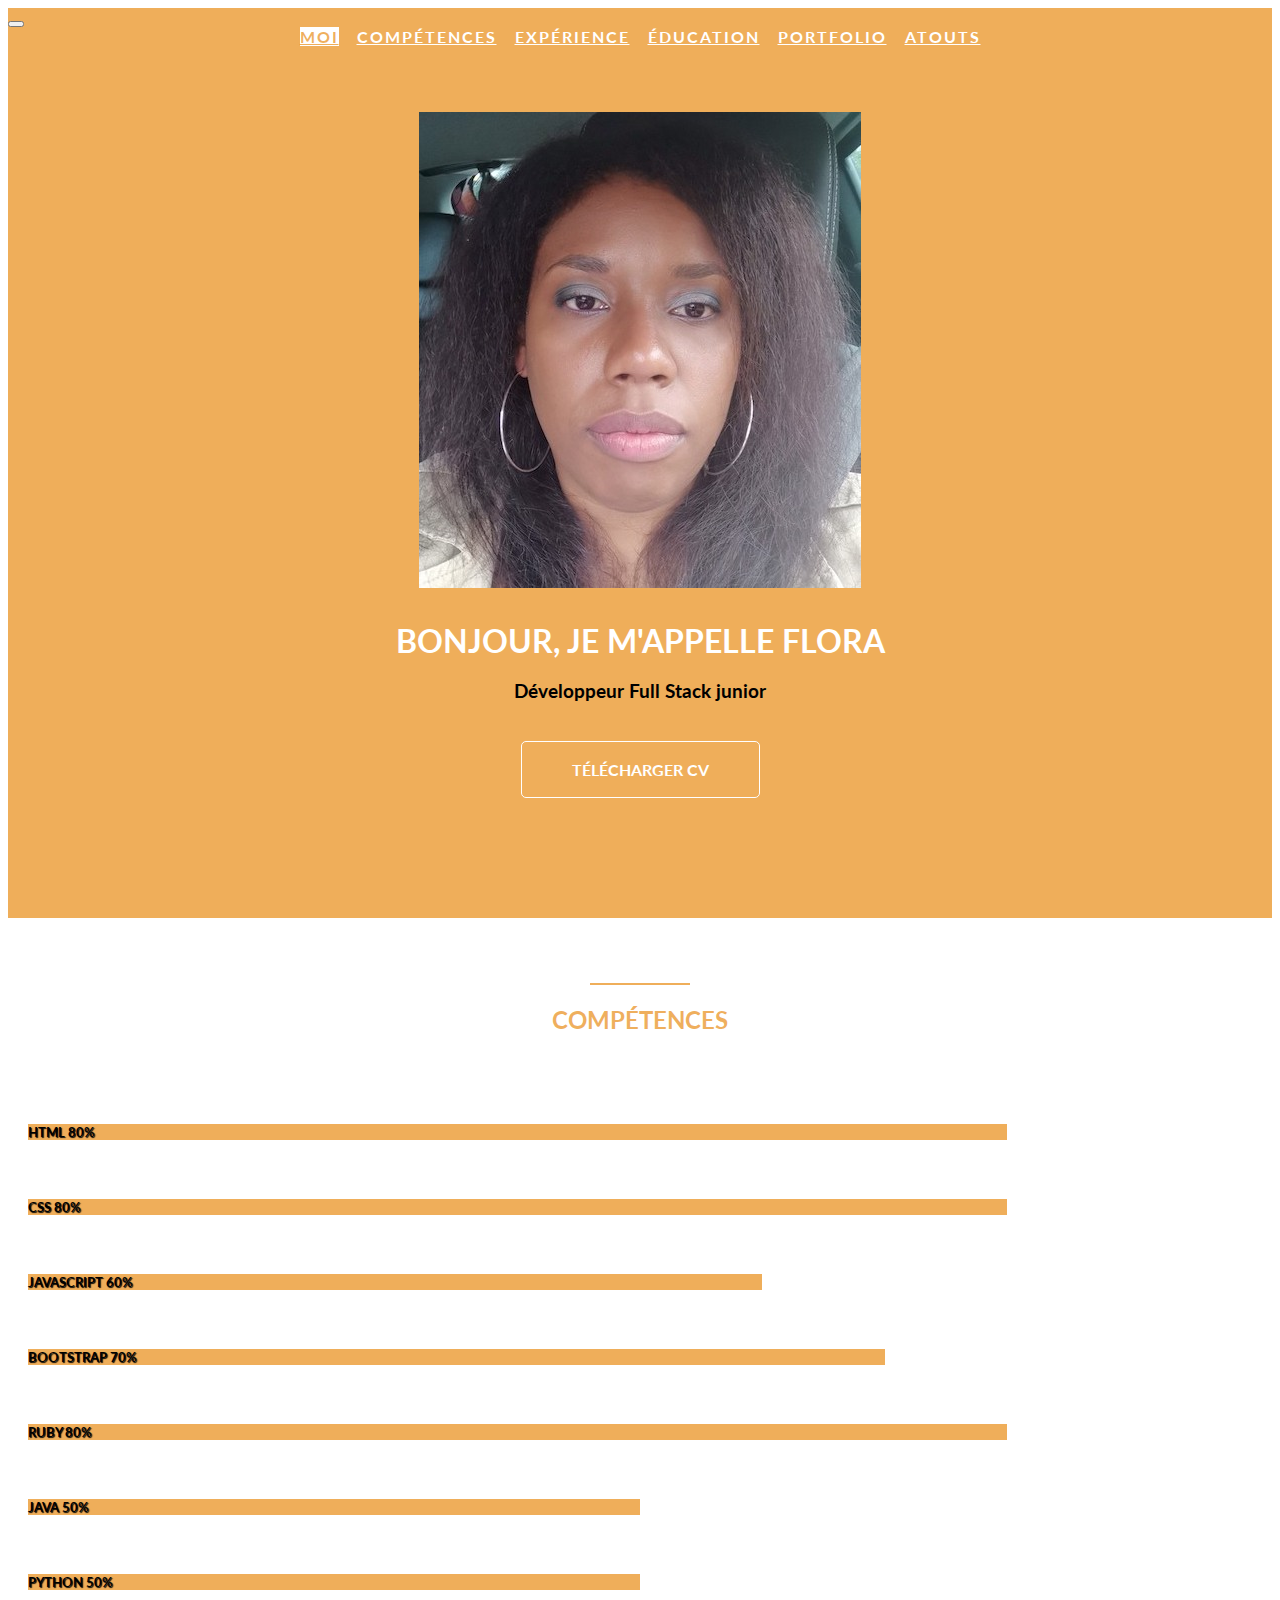
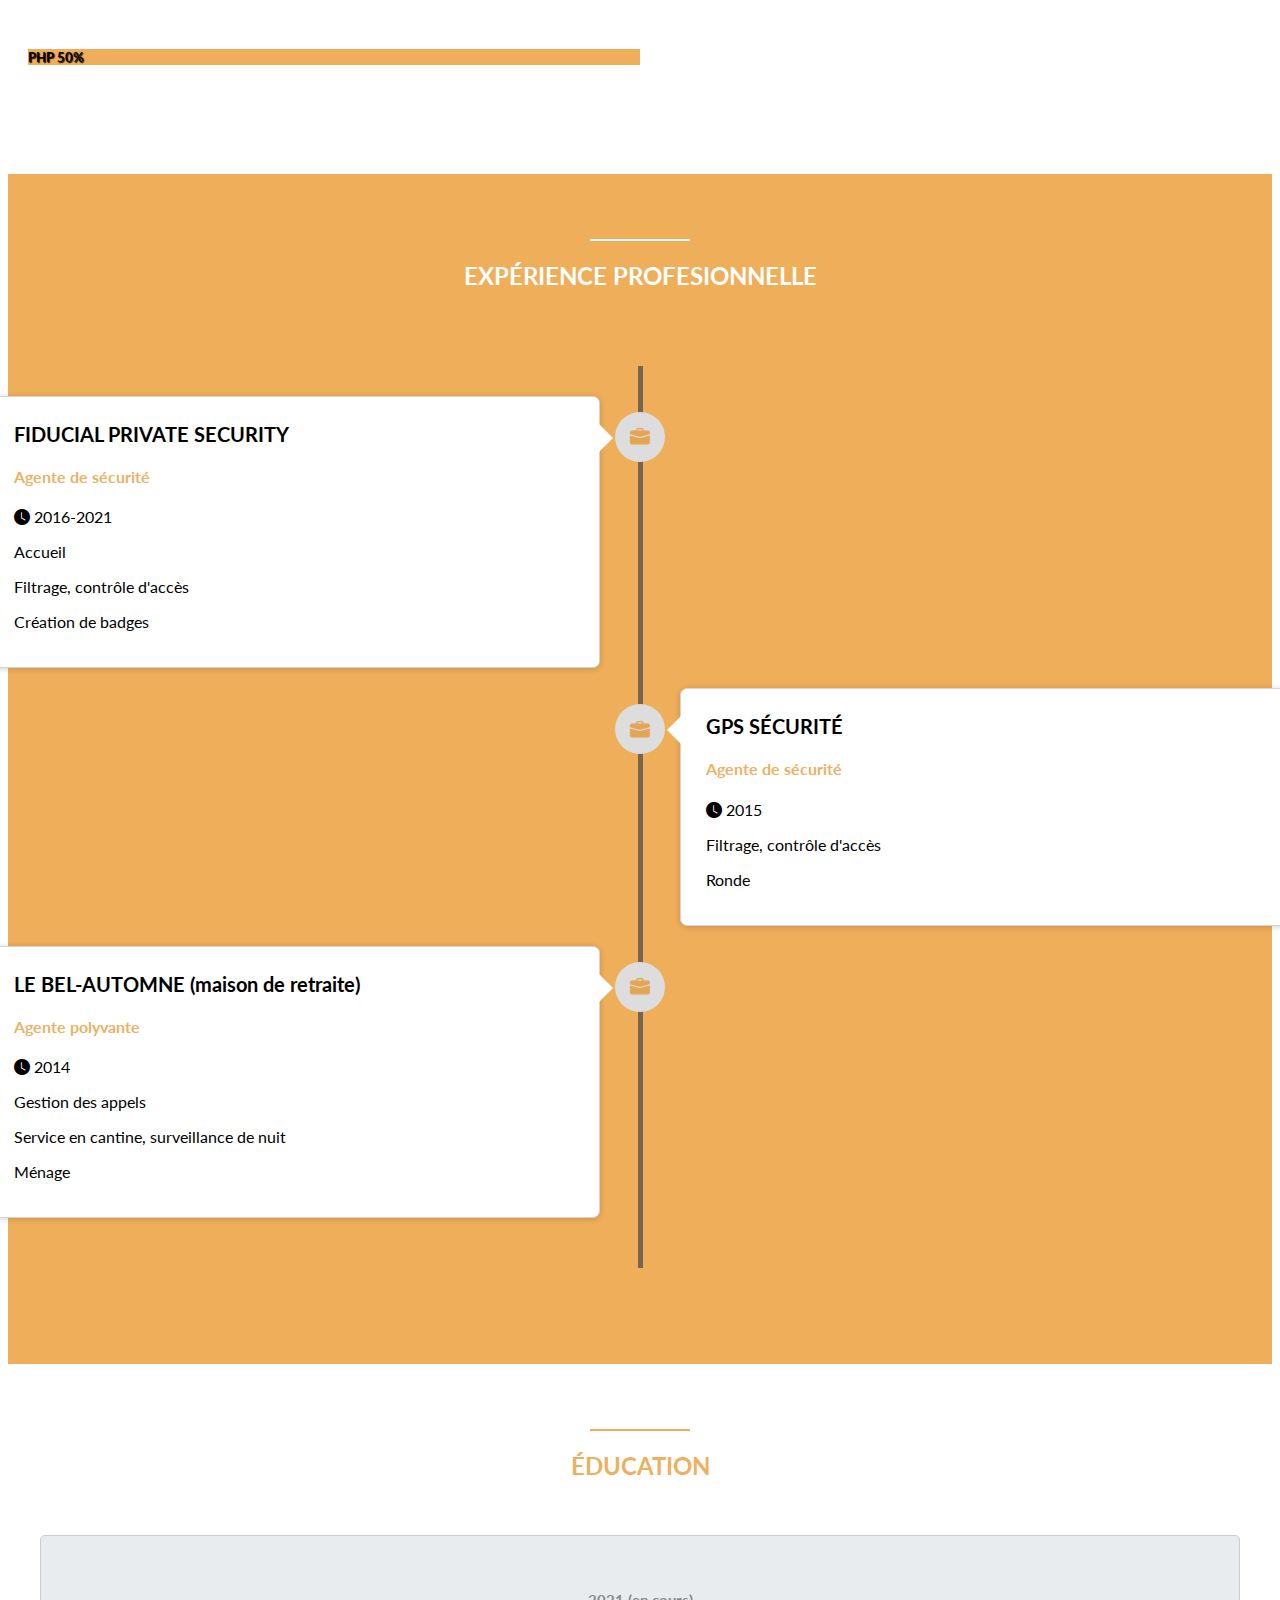
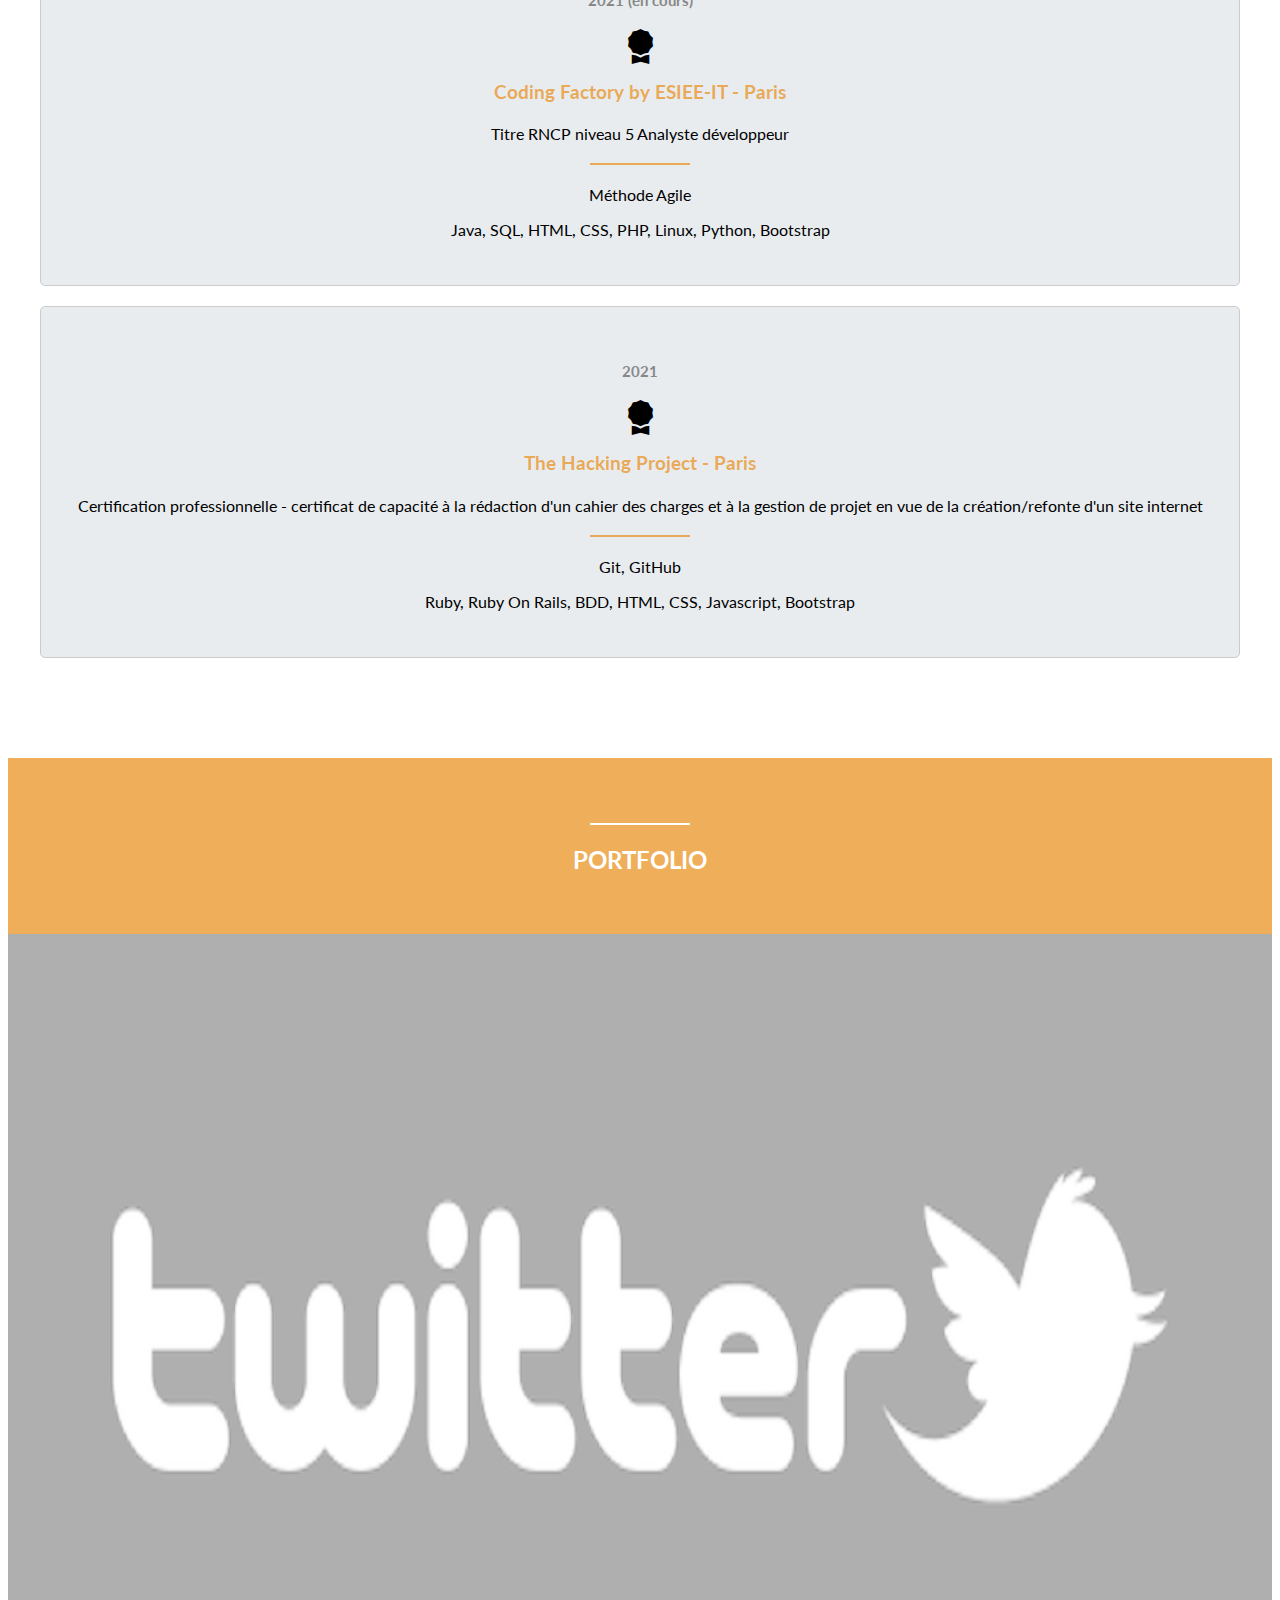
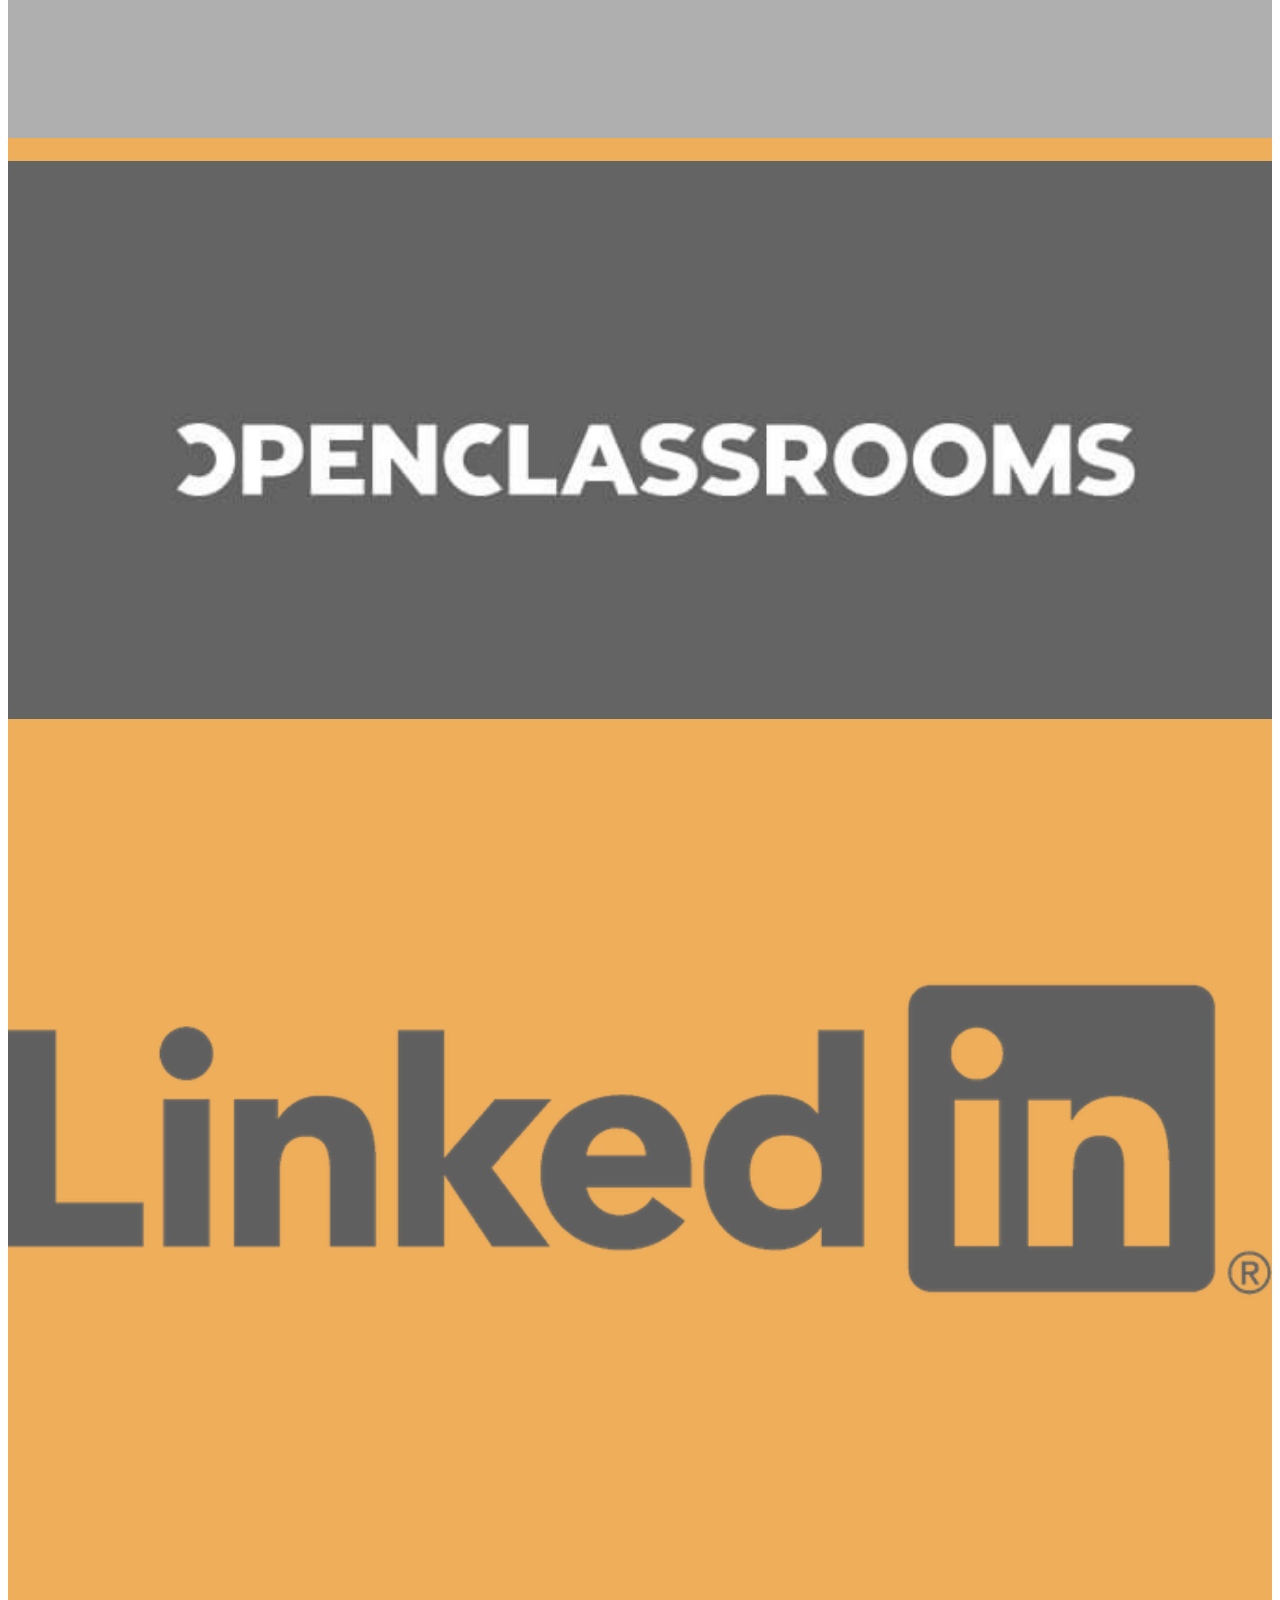
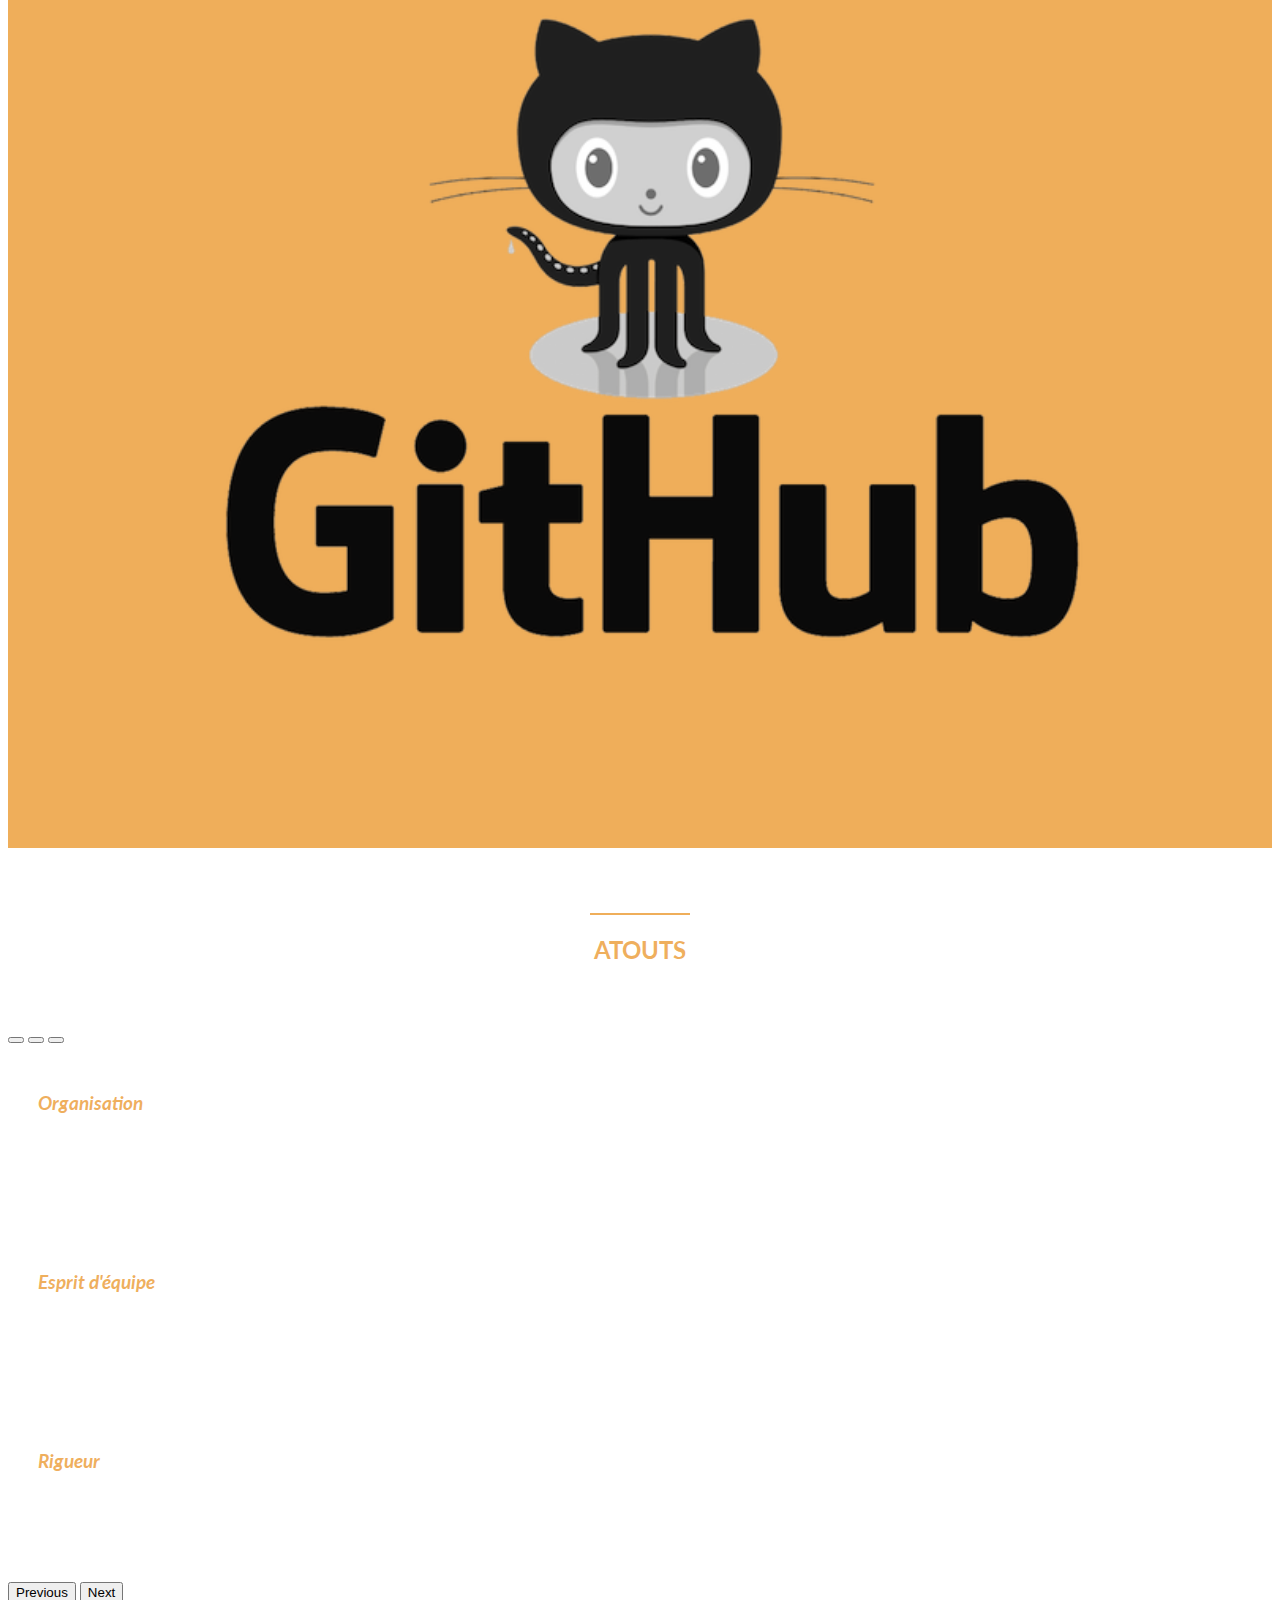
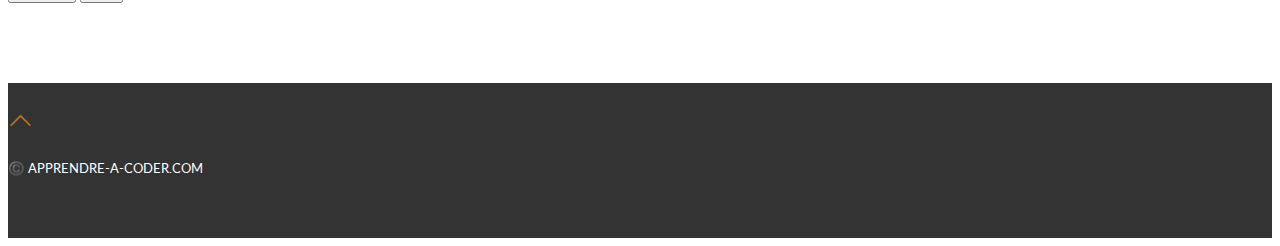
<file: index.html>
<!DOCTYPE html>
<html lang="fr">
<head>
    <meta charset="UTF-8">
    <meta http-equiv="X-UA-Compatible" content="IE=edge">
    <meta name="viewport" content="width=device-width, initial-scale=1.0">
    <link href="https://cdn.jsdelivr.net/npm/bootstrap@5.1.3/dist/css/bootstrap.min.css" rel="stylesheet" integrity="sha384-1BmE4kWBq78iYhFldvKuhfTAU6auU8tT94WrHftjDbrCEXSU1oBoqyl2QvZ6jIW3" crossorigin="anonymous">
    <script src="https://cdn.jsdelivr.net/npm/bootstrap@5.1.3/dist/js/bootstrap.bundle.min.js" integrity="sha384-ka7Sk0Gln4gmtz2MlQnikT1wXgYsOg+OMhuP+IlRH9sENBO0LRn5q+8nbTov4+1p" crossorigin="anonymous"></script>
    <link href='http://fonts.googleapis.com/css?family=Lato&subset=latin,latin-ext' rel='stylesheet' type='text/css'>
    <link rel="stylesheet" href="https://cdn.jsdelivr.net/npm/bootstrap-icons@1.7.2/font/bootstrap-icons.css">
    <link rel="stylesheet" href="css/style.css">
    <script src="js/script.js"></script>
    <title>CV Flora</title>
</head>
<body data-bs-spy="scroll" data-bs-target="#myNavbar">
    <!--Navbar-->
    <nav id="myNavbar" class="navbar navbar-expand-lg navbar-dark sticky-top">
        <div class="container-fluid">
            <a class="navbar-brand" href="#"></a>
            <button class="navbar-toggler" type="button" data-bs-toggle="collapse" data-bs-target="#navbarNavAltMarkup" aria-controls="navbarNavAltMarkup" aria-expanded="false" aria-label="Toggle navigation">
            <span class="navbar-toggler-icon"></span>
            </button>
            <div class="collapse navbar-collapse" id="navbarNavAltMarkup">
            <div class="navbar-nav">
                <a class="nav-link active" aria-current="page" href="#about">Moi</a>
                <a class="nav-link" href="#skills">Compétences</a>
                <a class="nav-link" href="#experience">Expérience</a>
                <a class="nav-link" href="#education">Éducation</a>
                <a class="nav-link" href="#portfolio">Portfolio</a>
                <a class="nav-link" href="#atout">Atouts</a>
            </div>
            </div>
        </div>
    </nav>
    <!--Première Section-->
    <section id="about" class="container-fluid">
        <div class="col-8 col-lg-4 profile-picture">
            <img src="images/me.jpg" class="rounded-circle" alt="">
        </div>        
        <div class="heading">
            <h1>Bonjour, je m'appelle Flora</h1>
            <h3>Développeur Full Stack junior</h3>
            <a href="docs/CV_Flora_JULIE.pdf" class="button1">Télécharger CV</a>
        </div>        
    </section>
    <!--Compétences-->
    <section id="skills">
        <div class="divider"></div>
        <div class="heading">
            <h2>Compétences</h2>
        </div>
        <div class="container">
            <div class="row">
                <div class="col-lg-6">
                    <div class="progress">
                        <div class="progress-bar" role="progressbar" style="width: 80%;" aria-valuenow="80" aria-valuemin="0" aria-valuemax="100">
                            <h5>HTML 80%</h5>
                        </div>
                    </div>
                    <div class="progress">
                        <div class="progress-bar" role="progressbar" style="width: 80%;" aria-valuenow="80" aria-valuemin="0" aria-valuemax="100">
                            <h5>CSS 80%</h5>
                        </div>
                    </div>
                    <div class="progress">
                        <div class="progress-bar" role="progressbar" style="width: 60%;" aria-valuenow="60" aria-valuemin="0" aria-valuemax="100">
                            <h5>JAVASCRIPT 60%</h5>
                        </div>
                    </div>
                    <div class="progress">
                        <div class="progress-bar" role="progressbar" style="width: 70%;" aria-valuenow="70" aria-valuemin="0" aria-valuemax="100">
                            <h5>BOOTSTRAP 70%</h5>
                        </div>
                    </div>
                </div>
                <div class="col-lg-6">                    
                    <div class="progress">
                        <div class="progress-bar" role="progressbar" style="width: 80%;" aria-valuenow="80" aria-valuemin="0" aria-valuemax="100">
                            <h5>RUBY 80%</h5>
                        </div>
                    </div>
                    <div class="progress">
                        <div class="progress-bar" role="progressbar" style="width: 50%;" aria-valuenow="50" aria-valuemin="0" aria-valuemax="100">
                            <h5>JAVA 50%</h5>
                        </div>
                    </div>
                    <div class="progress">
                        <div class="progress-bar" role="progressbar" style="width: 50%;" aria-valuenow="50" aria-valuemin="0" aria-valuemax="100">
                            <h5>PYTHON 50%</h5>
                        </div>
                    </div>
                    <div class="progress">
                        <div class="progress-bar" role="progressbar" style="width: 50%;" aria-valuenow="50" aria-valuemin="0" aria-valuemax="100">
                            <h5>PHP 50%</h5>
                        </div>
                    </div>
                </div>              
            </div>
        </div>
    </section>
    <!--Expérience profesionnelle-->
    <section id="experience">
        <div class="container">
            <div class="divider white"></div>
            <div class="heading">
                <h2>Expérience profesionnelle</h2>
            </div>
            <ul class="timeline">
                <li>
                    <div class="timeline-badge"><span class="bi-briefcase-fill"></span></div>
                    <div class="timeline-panel-container">
                        <div class="timeline-panel">
                            <div class="timeline-heading">
                                <h3>FIDUCIAL PRIVATE SECURITY</h3>
                                <h4>Agente de sécurité</h4>
                                <p class="text-muted"> 
                                    <span class="bi-clock-fill"></span>
                                    2016-2021 
                                </p>
                            </div>
                            <div class="timeline-body">
                                <p>Accueil</p>
                                <p>Filtrage, contrôle d'accès</p>
                                <p>Création de badges</p>
                            </div>
                        </div>
                    </div>
                </li>
                <li>
                    <div class="timeline-badge"><span class="bi-briefcase-fill"></span></div>
                    <div class="timeline-panel-container-inverted">
                        <div class="timeline-panel">
                            <div class="timeline-heading">
                                <h3>GPS SÉCURITÉ</h3>
                                <h4>Agente de sécurité</h4>
                                <p class="text-muted"> 
                                    <span class="bi-clock-fill"></span>
                                    2015 
                                </p>
                            </div>
                            <div class="timeline-body">
                                <p>Filtrage, contrôle d'accès</p>
                                <p>Ronde</p>
                            </div>
                        </div>
                    </div>
                </li>
                <li>
                    <div class="timeline-badge"><span class="bi-briefcase-fill"></span></div>
                    <div class="timeline-panel-container">
                        <div class="timeline-panel">
                            <div class="timeline-heading">
                                <h3>LE BEL-AUTOMNE (maison de retraite)</h3>
                                <h4>Agente polyvante</h4>
                                <p class="text-muted"> 
                                    <span class="bi-clock-fill"></span>
                                    2014 
                                </p>
                            </div>
                            <div class="timeline-body">
                                <p>Gestion des appels</p>
                                <p>Service en cantine, surveillance de nuit</p>
                                <p>Ménage</p>
                            </div>
                        </div>
                    </div>
                </li>
            </ul>
        </div>       
    </section>
    <!--Education-->
    <section id="education">
        <div class="container">
            <div class="divider"></div>
            <div class="heading">
                <h2>Éducation</h2>
            </div>
            <div class="row">
                <div class="col-md-6">
                    <div class="education-block">
                        <h5>2021 (en cours)</h5>
                        <span class="bi-award-fill"></span>
                        <h3>Coding Factory by ESIEE-IT - Paris</h3>
                        <h4>Titre RNCP niveau 5 Analyste développeur</h4>
                        <div class="divider"></div>
                        <p>Méthode Agile</p>
                        <p>Java, SQL, HTML, CSS, PHP, Linux, Python, Bootstrap</p>
                    </div>
                </div>
                <div class="col-md-6">
                    <div class="education-block">
                        <h5>2021</h5>
                        <span class="bi-award-fill"></span>
                        <h3>The Hacking Project - Paris</h3>
                        <h4>Certification professionnelle - certificat de capacité à la rédaction d'un cahier des charges et à la gestion de projet en vue de la création/refonte d'un site internet </h4>
                        <div class="divider"></div>
                        <p>Git, GitHub</p>
                        <p>Ruby, Ruby On Rails, BDD, HTML, CSS, Javascript, Bootstrap</p>
                    </div>
                </div>
            </div>
        </div>
    </section>
    <!--portfolio-->
    <section id="portfolio">
        <div class="container">
            <div class="divider white"></div>
            <div class="heading">
                <h2>Portfolio</h2>
            </div>
            <div class="row">
                <div class="col-md-6">
                    <a href="https://twitter.com/flora9_flora" target="_blank">
                        <img src="images/Twitter.png" class="img-thumbnail" alt="twitter">
                    </a>
                </div>
                <div class="col-md-6">
                    <a href="https://openclassrooms.com/fr/members/bc1qtb3t7h46" target="_blank">
                        <img src="images/openclassroom_logo.jpeg" class="img-thumbnail" alt="deepl translate">
                    </a>
                </div>
            </div>
            <div class="row">
                <div class="col-md-6">
                    <a href="https://www.linkedin.com/in/flora-julie-5a237a20b/" target="_blank">
                        <img src="images/Linkedin.png" class="img-thumbnail" alt="Linkedin">
                    </a>
                </div>
                <div class="col-md-6">
                    <a href="https://github.com/Flora-J" target="_blank">
                        <img src="images/Github.png" class="img-thumbnail" alt="GitHub">
                    </a>
                </div>
            </div>
        </div>
    </section>
    <!--Atout-->
    <section id="atout">
        <div class="container">
            <div class="divider"></div>
            <div class="heading">
                <h2>Atouts</h2>
            </div>
            <div id="myCarousel" class="carousel carousel-dark slide text-center" data-bs-ride="carousel">
                <div class="carousel-indicators">
                  <button type="button" data-bs-target="#myCarousel" data-bs-slide-to="0" class="active" aria-current="true" aria-label="Slide 1"></button>
                  <button type="button" data-bs-target="#myCarousel" data-bs-slide-to="1" aria-label="Slide 2"></button>
                  <button type="button" data-bs-target="#myCarousel" data-bs-slide-to="2" aria-label="Slide 3"></button>
                </div>
                <div class="carousel-inner">
                  <div class="carousel-item active">
                    <h3>Organisation</h3>
                  </div>
                  <div class="carousel-item">
                    <h3>Esprit d'équipe</h3>
                  </div>
                  <div class="carousel-item">
                    <h3>Rigueur</h3>
                  </div>
                </div>
                <button class="carousel-control-prev" type="button" data-bs-target="#myCarousel" data-bs-slide="prev">
                  <span class="carousel-control-prev-icon" aria-hidden="true"></span>
                  <span class="visually-hidden">Previous</span>
                </button>
                <button class="carousel-control-next" type="button" data-bs-target="#myCarousel" data-bs-slide="next">
                  <span class="carousel-control-next-icon" aria-hidden="true"></span>
                  <span class="visually-hidden">Next</span>
                </button>
              </div>
        </div>
    </section>
    <footer class="text-center">
        <a href="#about">
            <span class="bi-chevron-up"></span>            
        </a>
        <h5>©️ APPRENDRE-A-CODER.COM</h5>
    </footer>
</body>
</html>
</file>
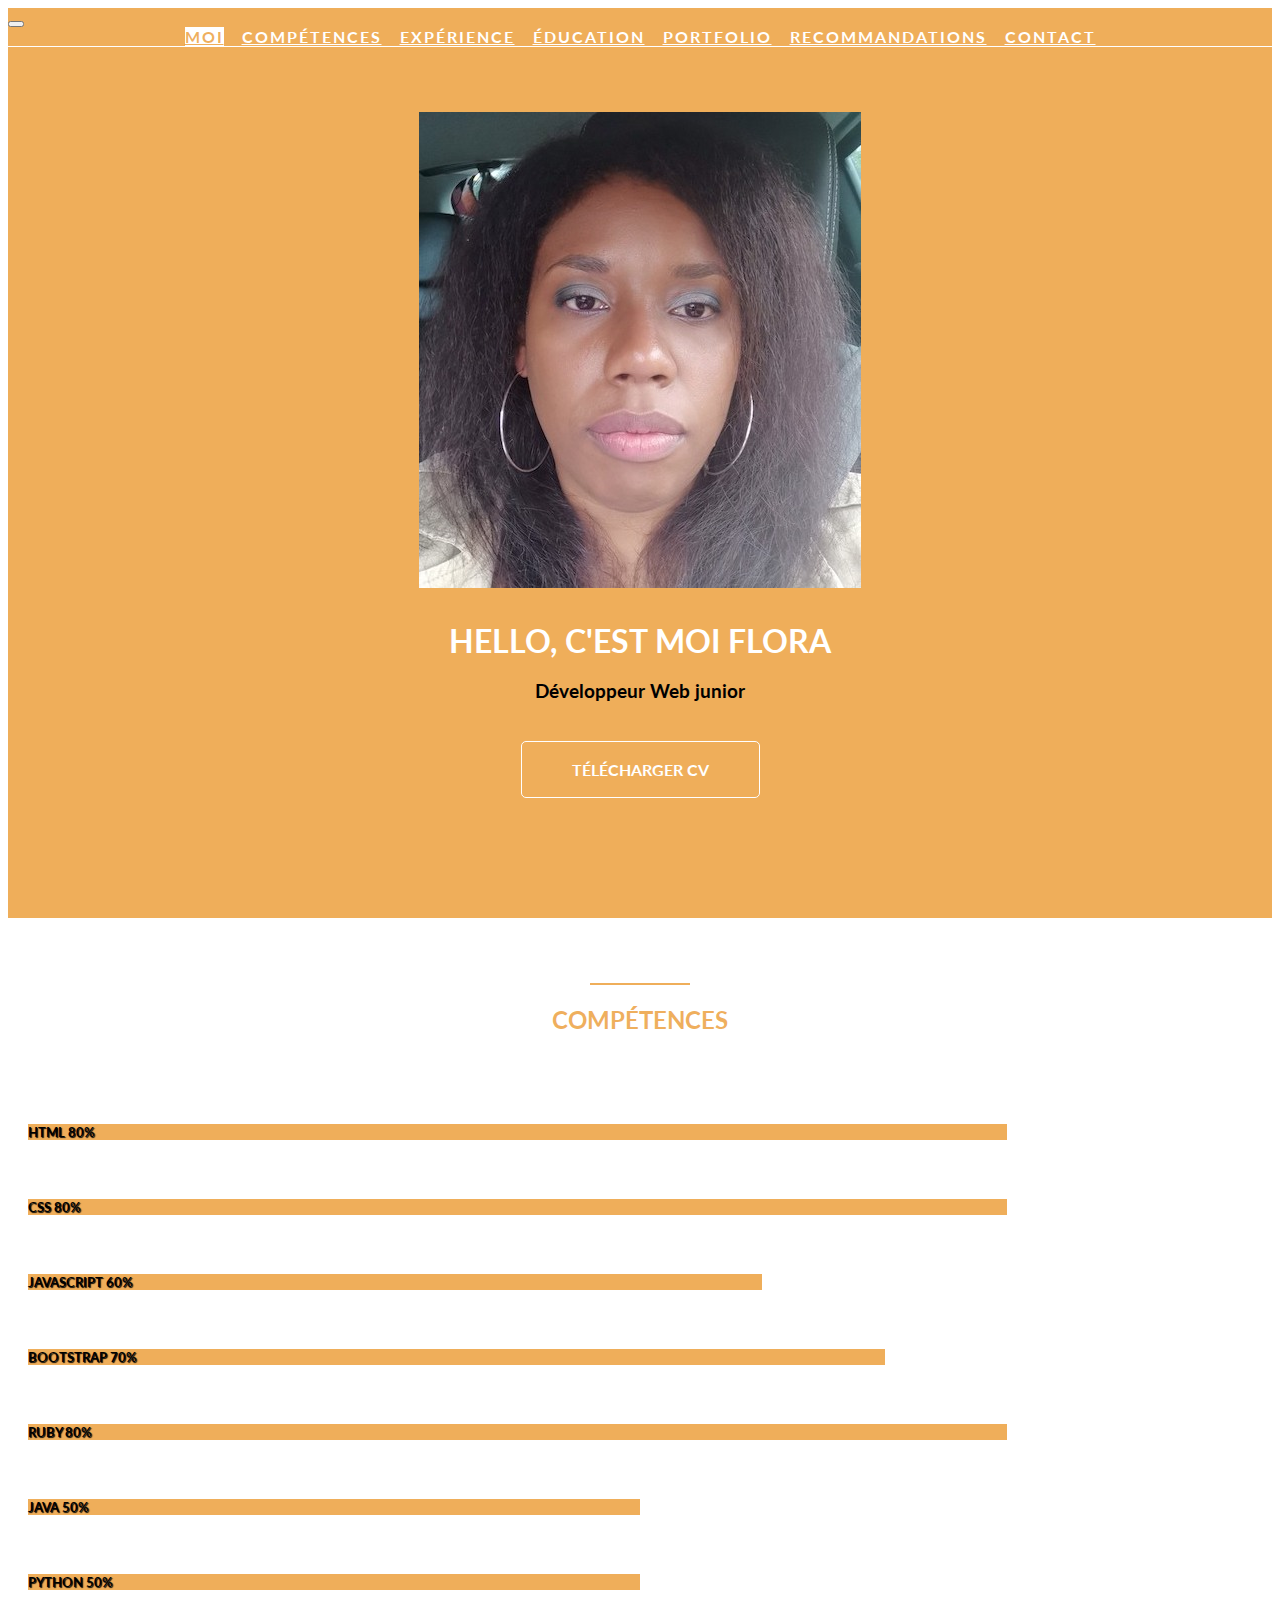
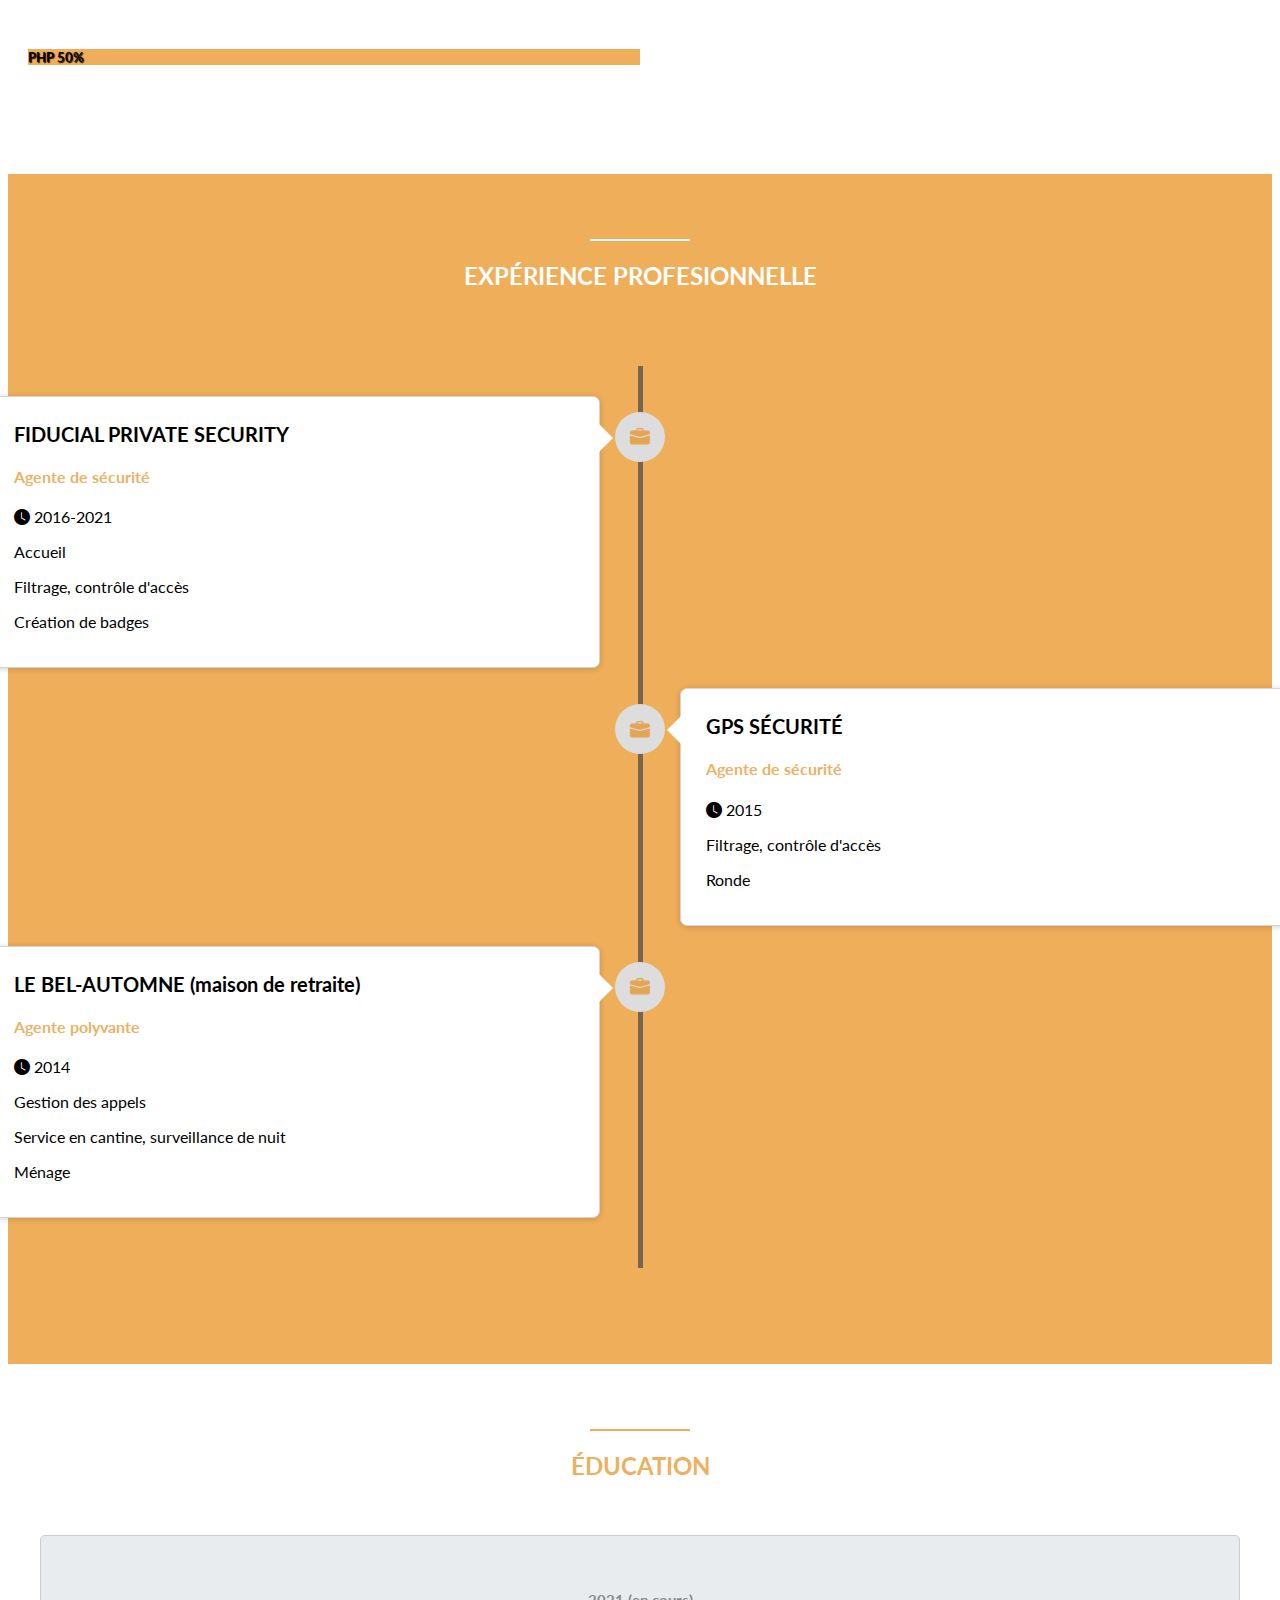
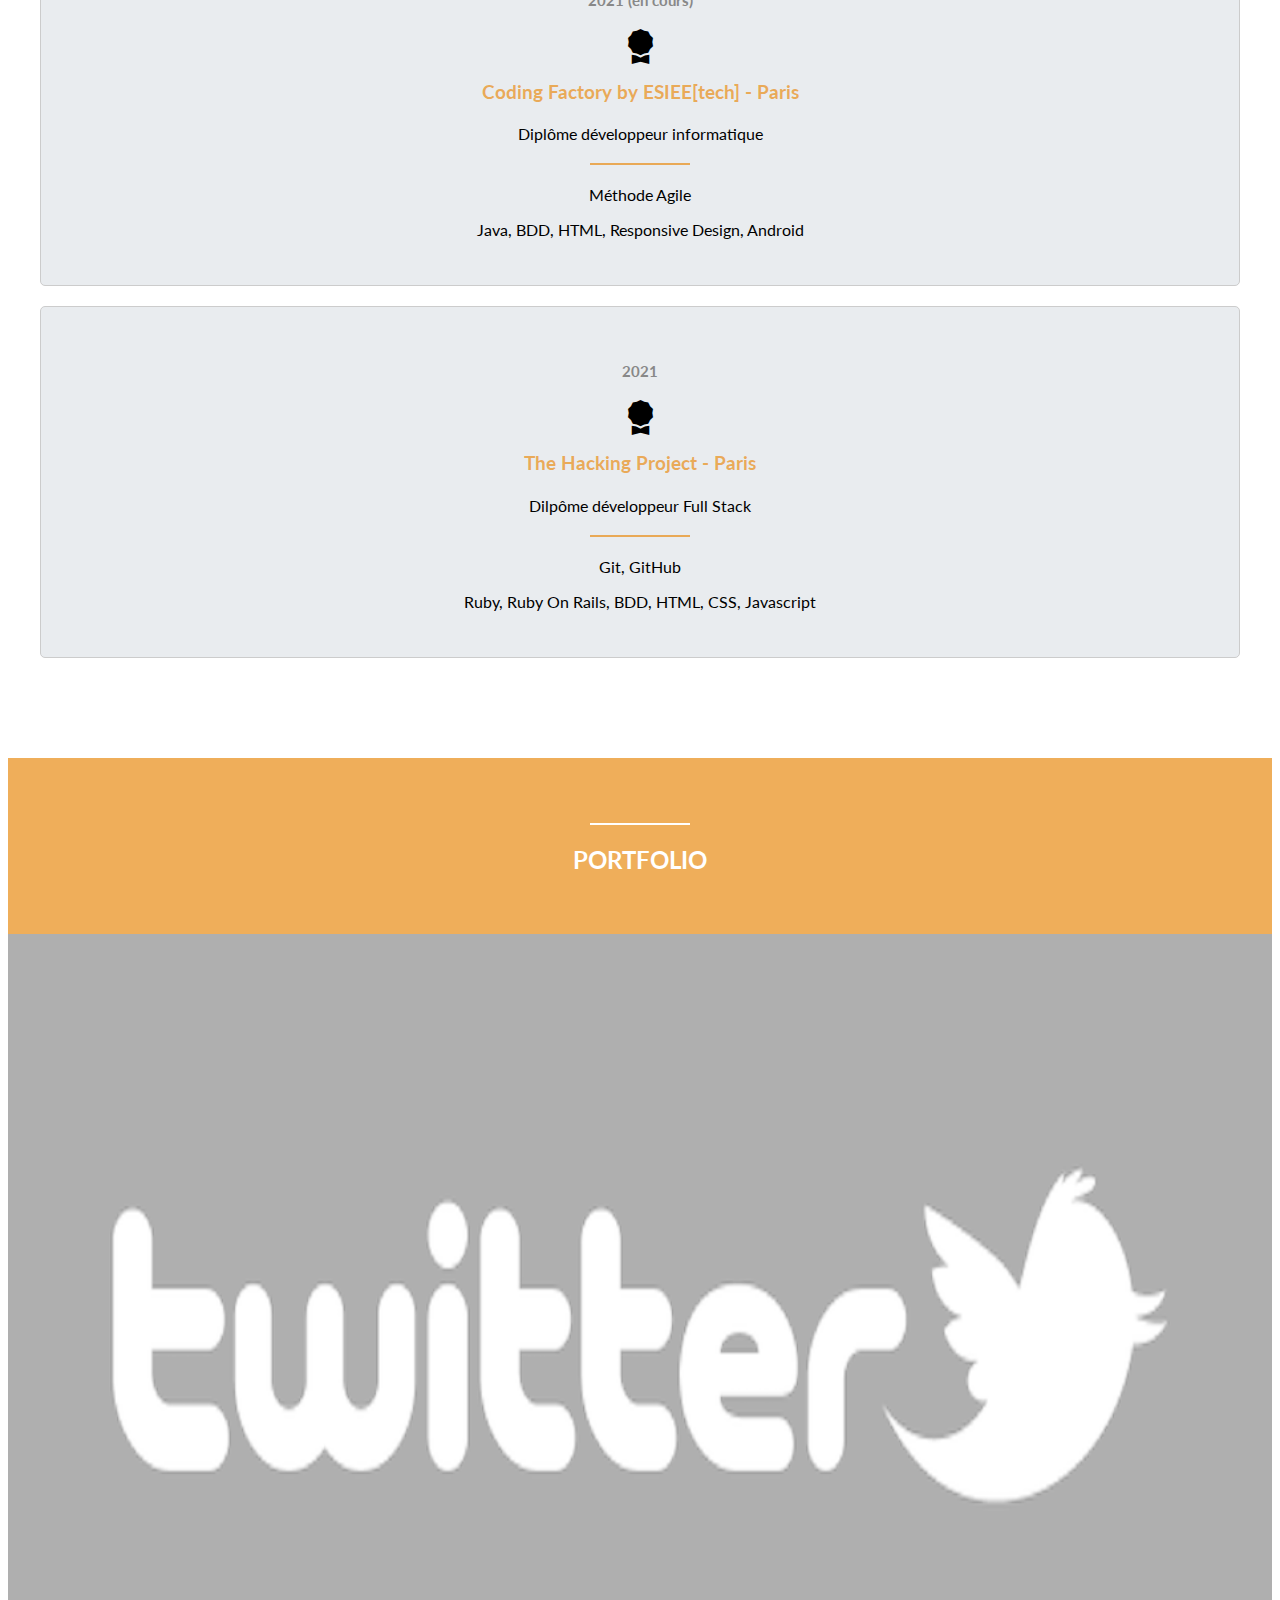
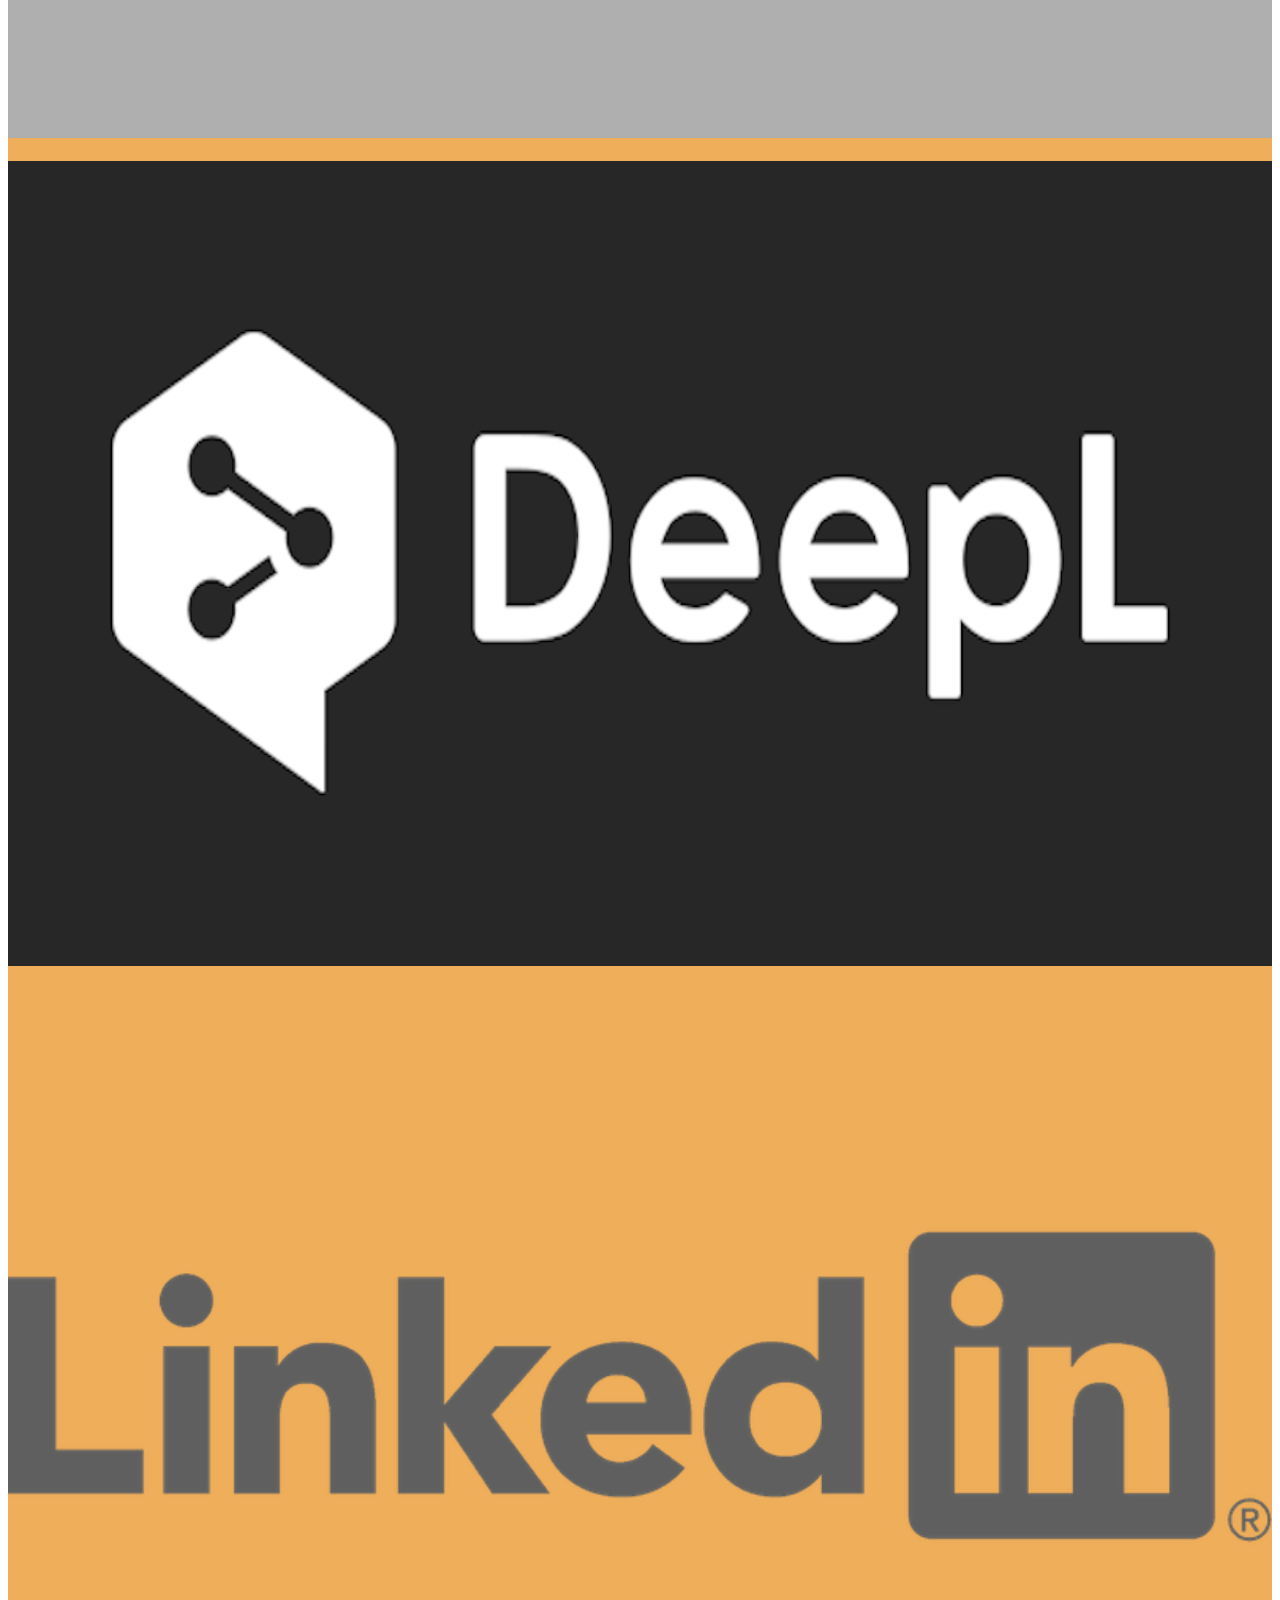
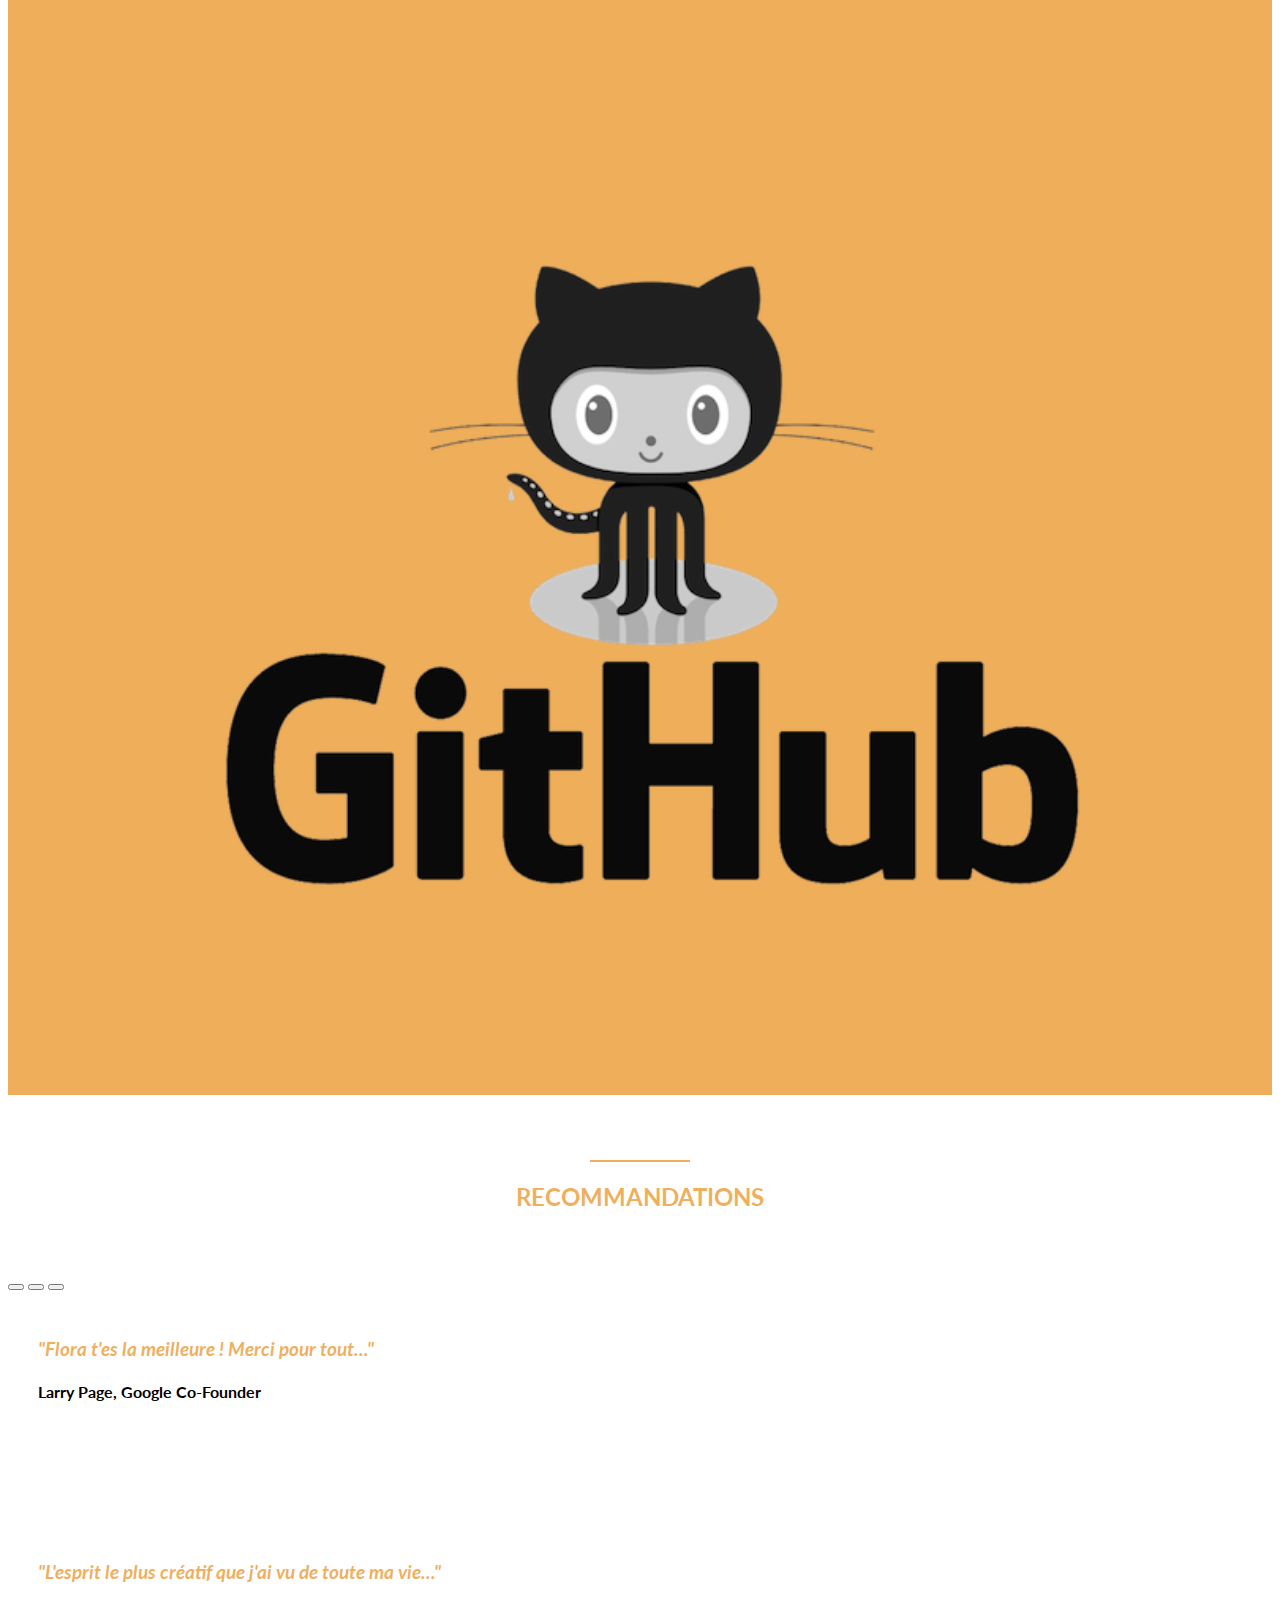
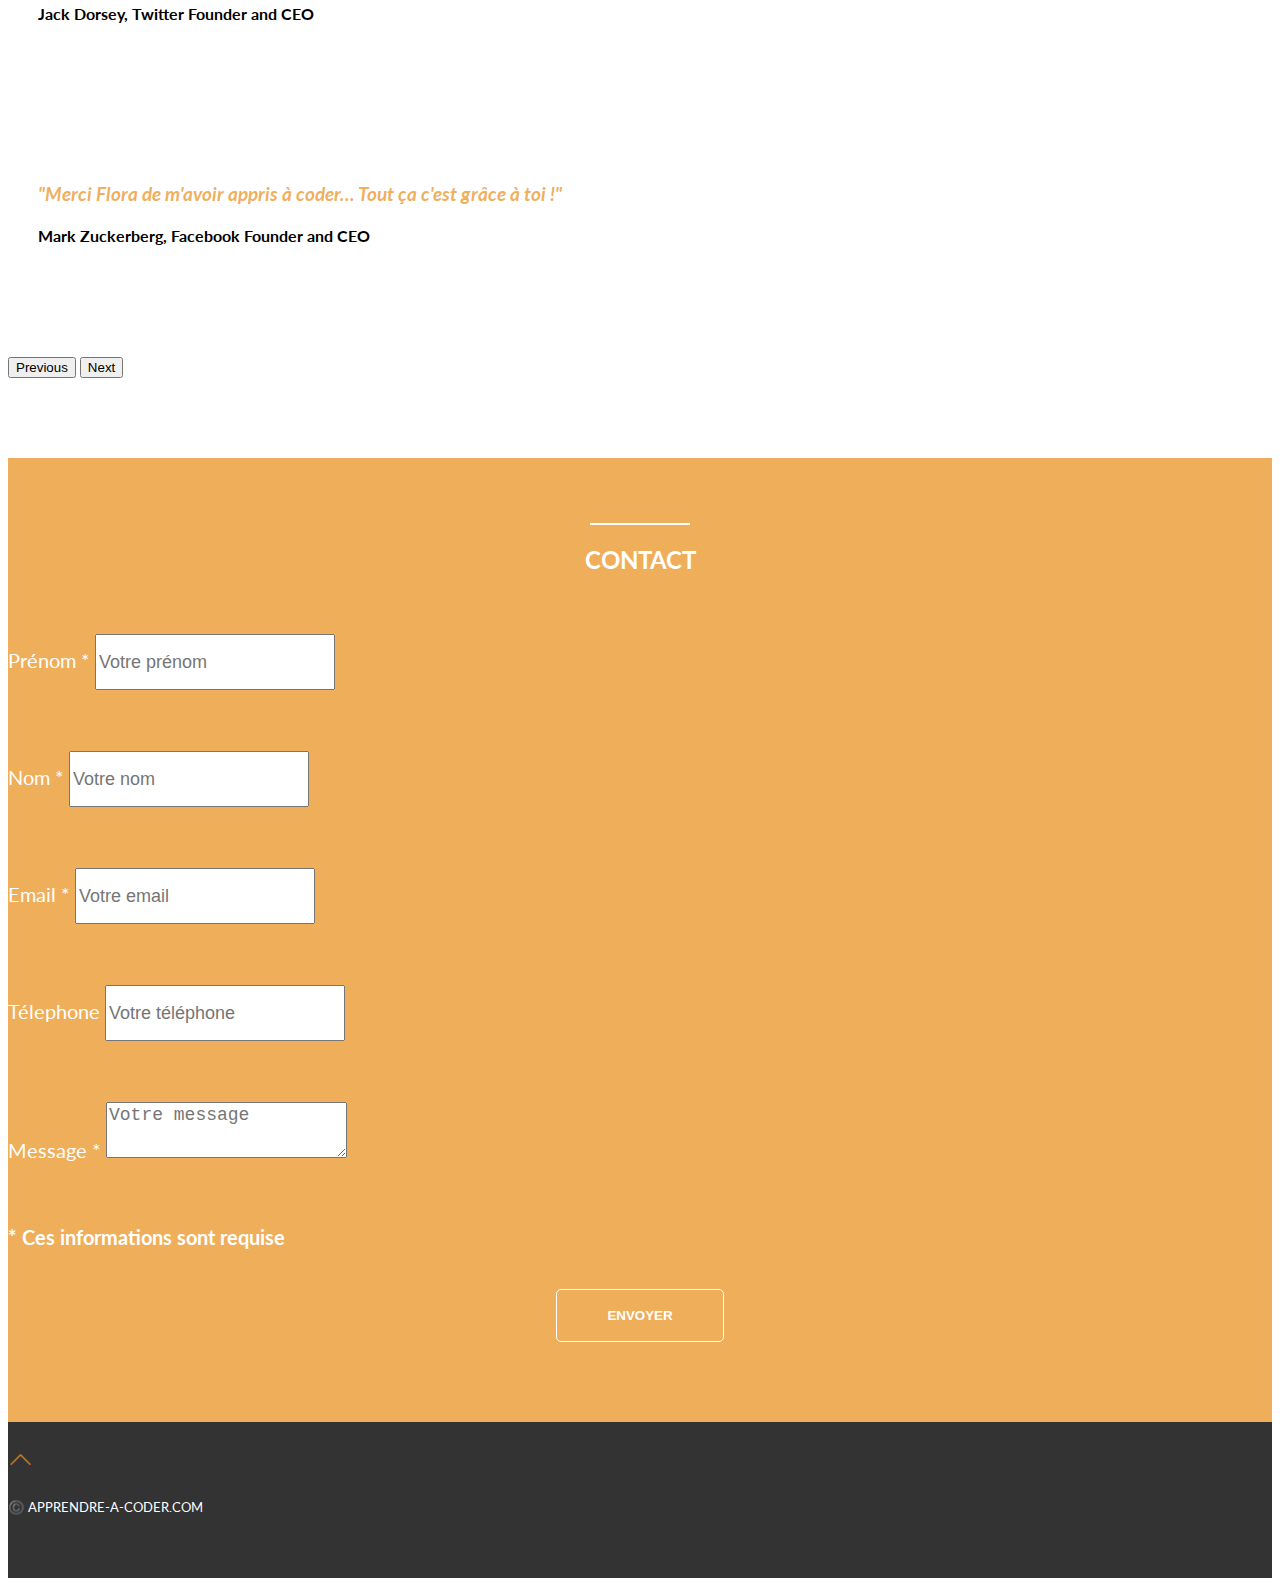
<file: CV/index.html>
<!DOCTYPE html>
<html lang="fr">
<head>
    <meta charset="UTF-8">
    <meta http-equiv="X-UA-Compatible" content="IE=edge">
    <meta name="viewport" content="width=device-width, initial-scale=1.0">
    <link href="https://cdn.jsdelivr.net/npm/bootstrap@5.1.3/dist/css/bootstrap.min.css" rel="stylesheet" integrity="sha384-1BmE4kWBq78iYhFldvKuhfTAU6auU8tT94WrHftjDbrCEXSU1oBoqyl2QvZ6jIW3" crossorigin="anonymous">
    <script src="https://cdn.jsdelivr.net/npm/bootstrap@5.1.3/dist/js/bootstrap.bundle.min.js" integrity="sha384-ka7Sk0Gln4gmtz2MlQnikT1wXgYsOg+OMhuP+IlRH9sENBO0LRn5q+8nbTov4+1p" crossorigin="anonymous"></script>
    <link href='http://fonts.googleapis.com/css?family=Lato&subset=latin,latin-ext' rel='stylesheet' type='text/css'>
    <link rel="stylesheet" href="https://cdn.jsdelivr.net/npm/bootstrap-icons@1.7.2/font/bootstrap-icons.css">
    <link rel="stylesheet" href="css/style.css">
    <script src="js/script.js"></script>
    <title>CV Flora</title>
</head>
<body data-bs-spy="scroll" data-bs-target="#myNavbar">
    <!--Navbar-->
    <nav id="myNavbar" class="navbar navbar-expand-lg navbar-dark sticky-top">
        <div class="container-fluid">
            <a class="navbar-brand" href="#"></a>
            <button class="navbar-toggler" type="button" data-bs-toggle="collapse" data-bs-target="#navbarNavAltMarkup" aria-controls="navbarNavAltMarkup" aria-expanded="false" aria-label="Toggle navigation">
            <span class="navbar-toggler-icon"></span>
            </button>
            <div class="collapse navbar-collapse" id="navbarNavAltMarkup">
            <div class="navbar-nav">
                <a class="nav-link active" aria-current="page" href="#about">Moi</a>
                <a class="nav-link" href="#skills">Compétences</a>
                <a class="nav-link" href="#experience">Expérience</a>
                <a class="nav-link" href="#education">Éducation</a>
                <a class="nav-link" href="#portfolio">Portfolio</a>
                <a class="nav-link" href="#recommendations">Recommandations</a>
                <a class="nav-link" href="#contact">Contact</a>
            </div>
            </div>
        </div>
    </nav>
    <!--Première Section-->
    <section id="about" class="container-fluid">
        <div class="col-8 col-lg-4 profile-picture">
            <img src="images/me.jpg" class="rounded-circle" alt="">
        </div>        
        <div class="heading">
            <h1>Hello, c'est moi Flora</h1>
            <h3>Développeur Web junior</h3>
            <a href="docs/CV-Flora.pdf" class="button1">Télécharger CV</a>
        </div>        
    </section>
    <!--Compétences-->
    <section id="skills">
        <div class="divider"></div>
        <div class="heading">
            <h2>Compétences</h2>
        </div>
        <div class="container">
            <div class="row">
                <div class="col-lg-6">
                    <div class="progress">
                        <div class="progress-bar" role="progressbar" style="width: 80%;" aria-valuenow="80" aria-valuemin="0" aria-valuemax="100">
                            <h5>HTML 80%</h5>
                        </div>
                    </div>
                    <div class="progress">
                        <div class="progress-bar" role="progressbar" style="width: 80%;" aria-valuenow="80" aria-valuemin="0" aria-valuemax="100">
                            <h5>CSS 80%</h5>
                        </div>
                    </div>
                    <div class="progress">
                        <div class="progress-bar" role="progressbar" style="width: 60%;" aria-valuenow="60" aria-valuemin="0" aria-valuemax="100">
                            <h5>JAVASCRIPT 60%</h5>
                        </div>
                    </div>
                    <div class="progress">
                        <div class="progress-bar" role="progressbar" style="width: 70%;" aria-valuenow="70" aria-valuemin="0" aria-valuemax="100">
                            <h5>BOOTSTRAP 70%</h5>
                        </div>
                    </div>
                </div>
                <div class="col-lg-6">                    
                    <div class="progress">
                        <div class="progress-bar" role="progressbar" style="width: 80%;" aria-valuenow="80" aria-valuemin="0" aria-valuemax="100">
                            <h5>RUBY 80%</h5>
                        </div>
                    </div>
                    <div class="progress">
                        <div class="progress-bar" role="progressbar" style="width: 50%;" aria-valuenow="50" aria-valuemin="0" aria-valuemax="100">
                            <h5>JAVA 50%</h5>
                        </div>
                    </div>
                    <div class="progress">
                        <div class="progress-bar" role="progressbar" style="width: 50%;" aria-valuenow="50" aria-valuemin="0" aria-valuemax="100">
                            <h5>PYTHON 50%</h5>
                        </div>
                    </div>
                    <div class="progress">
                        <div class="progress-bar" role="progressbar" style="width: 50%;" aria-valuenow="50" aria-valuemin="0" aria-valuemax="100">
                            <h5>PHP 50%</h5>
                        </div>
                    </div>
                </div>              
            </div>
        </div>
    </section>
    <!--Expérience profesionnelle-->
    <section id="experience">
        <div class="container">
            <div class="divider white"></div>
            <div class="heading">
                <h2>Expérience profesionnelle</h2>
            </div>
            <ul class="timeline">
                <li>
                    <div class="timeline-badge"><span class="bi-briefcase-fill"></span></div>
                    <div class="timeline-panel-container">
                        <div class="timeline-panel">
                            <div class="timeline-heading">
                                <h3>FIDUCIAL PRIVATE SECURITY</h3>
                                <h4>Agente de sécurité</h4>
                                <p class="text-muted"> 
                                    <span class="bi-clock-fill"></span>
                                    2016-2021 
                                </p>
                            </div>
                            <div class="timeline-body">
                                <p>Accueil</p>
                                <p>Filtrage, contrôle d'accès</p>
                                <p>Création de badges</p>
                            </div>
                        </div>
                    </div>
                </li>
                <li>
                    <div class="timeline-badge"><span class="bi-briefcase-fill"></span></div>
                    <div class="timeline-panel-container-inverted">
                        <div class="timeline-panel">
                            <div class="timeline-heading">
                                <h3>GPS SÉCURITÉ</h3>
                                <h4>Agente de sécurité</h4>
                                <p class="text-muted"> 
                                    <span class="bi-clock-fill"></span>
                                    2015 
                                </p>
                            </div>
                            <div class="timeline-body">
                                <p>Filtrage, contrôle d'accès</p>
                                <p>Ronde</p>
                            </div>
                        </div>
                    </div>
                </li>
                <li>
                    <div class="timeline-badge"><span class="bi-briefcase-fill"></span></div>
                    <div class="timeline-panel-container">
                        <div class="timeline-panel">
                            <div class="timeline-heading">
                                <h3>LE BEL-AUTOMNE (maison de retraite)</h3>
                                <h4>Agente polyvante</h4>
                                <p class="text-muted"> 
                                    <span class="bi-clock-fill"></span>
                                    2014 
                                </p>
                            </div>
                            <div class="timeline-body">
                                <p>Gestion des appels</p>
                                <p>Service en cantine, surveillance de nuit</p>
                                <p>Ménage</p>
                            </div>
                        </div>
                    </div>
                </li>
            </ul>
        </div>       
    </section>
    <!--Education-->
    <section id="education">
        <div class="container">
            <div class="divider"></div>
            <div class="heading">
                <h2>Éducation</h2>
            </div>
            <div class="row">
                <div class="col-md-6">
                    <div class="education-block">
                        <h5>2021 (en cours)</h5>
                        <span class="bi-award-fill"></span>
                        <h3>Coding Factory by ESIEE[tech] - Paris</h3>
                        <h4>Diplôme développeur informatique </h4>
                        <div class="divider"></div>
                        <p>Méthode Agile</p>
                        <p>Java, BDD, HTML, Responsive Design, Android</p>
                    </div>
                </div>
                <div class="col-md-6">
                    <div class="education-block">
                        <h5>2021</h5>
                        <span class="bi-award-fill"></span>
                        <h3>The Hacking Project - Paris</h3>
                        <h4>Dilpôme développeur Full Stack </h4>
                        <div class="divider"></div>
                        <p>Git, GitHub</p>
                        <p>Ruby, Ruby On Rails, BDD, HTML, CSS, Javascript</p>
                    </div>
                </div>
            </div>
        </div>
    </section>
    <!--portfolio-->
    <section id="portfolio">
        <div class="container">
            <div class="divider white"></div>
            <div class="heading">
                <h2>Portfolio</h2>
            </div>
            <div class="row">
                <div class="col-md-6">
                    <a href="https://www.twitter.com/?lang=fr" target="_blank">
                        <img src="images/Twitter.png" class="img-thumbnail" alt="twitter">
                    </a>
                </div>
                <div class="col-md-6">
                    <a href="https://www.deepl.com" target="_blank">
                        <img src="images/deepl.png" class="img-thumbnail" alt="deepl translate">
                    </a>
                </div>
            </div>
            <div class="row">
                <div class="col-md-6">
                    <a href="https://www.linkedin.com" target="_blank">
                        <img src="images/Linkedin.png" class="img-thumbnail" alt="Linkedin">
                    </a>
                </div>
                <div class="col-md-6">
                    <a href="https://www.github.com/" target="_blank">
                        <img src="images/Github.png" class="img-thumbnail" alt="GitHub">
                    </a>
                </div>
            </div>
        </div>
    </section>
    <!--Recommandation-->
    <section id="recommendations">
        <div class="container">
            <div class="divider"></div>
            <div class="heading">
                <h2>Recommandations</h2>
            </div>
            <div id="myCarousel" class="carousel carousel-dark slide text-center" data-bs-ride="carousel">
                <div class="carousel-indicators">
                  <button type="button" data-bs-target="#myCarousel" data-bs-slide-to="0" class="active" aria-current="true" aria-label="Slide 1"></button>
                  <button type="button" data-bs-target="#myCarousel" data-bs-slide-to="1" aria-label="Slide 2"></button>
                  <button type="button" data-bs-target="#myCarousel" data-bs-slide-to="2" aria-label="Slide 3"></button>
                </div>
                <div class="carousel-inner">
                  <div class="carousel-item active">
                    <h3>"Flora t'es la meilleure ! Merci pour tout..."</h3>
                    <h4>Larry Page, Google Co-Founder</h4>
                  </div>
                  <div class="carousel-item">
                    <h3>"L'esprit le plus créatif que j'ai vu de toute ma vie..."</h3>
                    <h4>Jack Dorsey, Twitter Founder and CEO</h4>
                  </div>
                  <div class="carousel-item">
                    <h3>"Merci Flora de m'avoir appris à coder... Tout ça c'est grâce à toi !"</h3>
                    <h4>Mark Zuckerberg, Facebook Founder and CEO</h4>
                  </div>
                </div>
                <button class="carousel-control-prev" type="button" data-bs-target="#myCarousel" data-bs-slide="prev">
                  <span class="carousel-control-prev-icon" aria-hidden="true"></span>
                  <span class="visually-hidden">Previous</span>
                </button>
                <button class="carousel-control-next" type="button" data-bs-target="#myCarousel" data-bs-slide="next">
                  <span class="carousel-control-next-icon" aria-hidden="true"></span>
                  <span class="visually-hidden">Next</span>
                </button>
              </div>
        </div>
    </section>
    <section id="contact">
        <div class="container">
            <div class="divider white"></div>
            <div class="heading">
                <h2>Contact</h2>
            </div>
             <form action="" id="contact-form" method="post" role="form">
                 <div class="row">
                     <div class="col-lg-6">
                         <label for="firstname">Prénom *</label>
                         <input type="text" id="firstname"  name="firstname"  class="form-control" placeholder="Votre prénom" value="">
                         <p class="comments"></p>
                     </div>
     
                     <div class="col-lg-6">
                         <label for="name">Nom *</label>
                         <input type="text" id="name"  name="name" class="form-control" placeholder="Votre nom">
                         <p class="comments"></p>
                     </div>
     
                     <div class="col-lg-6">
                         <label for="email">Email *</label>
                         <input type="email" id="email"  name="email"  class="form-control" placeholder="Votre email">
                         <p class="comments"></p>
                     </div>
     
                     <div class="col-lg-6">
                         <label for="phone">Télephone</label>
                         <input type="tel" id="phone" name="phone" class="form-control" placeholder="Votre téléphone">
                         <p class="comments"></p>
                     </div>
     
                     <div>
                         <label for="message">Message *</label>
                         <textarea name="message" id="message" rows="4" class="form-control" placeholder="Votre message"></textarea>
                         <p class="comments"></p>
                     </div>
     
                     <div>
                         <p> 
                             <strong>* Ces informations sont requise</strong> 
                         </p>
                     </div>
     
                     <div>
                         <input type="submit" class="button1" value="Envoyer">
                     </div>
                 </div>
             </form>
        </div> 
    </section>
    <footer class="text-center">
        <a href="#about">
            <span class="bi-chevron-up"></span>            
        </a>
        <h5>©️ APPRENDRE-A-CODER.COM</h5>
    </footer>
</body>
</html>
</file>
<file: css/style.css>
/* GENERAL*/
body {
    font-family: Lato , sans-serif;
}

h1,h2,h3,h4,h5,h6 {
    font-weight: bold;
}

img {
    max-width: 100%;
    height: auto;
}

section {
    padding: 65px 0 80px 0;
}

section .heading {
    text-align: center;
    padding-bottom: 40px;
}

section .heading h2{
    text-transform: uppercase;
}

.divider{
    width: 100px;
    height: 2px;
    background-color: #e9911ebb;
    margin: 0 auto 20px;
}

.divider.white {
    background-color: #fff;
}

ul {
    list-style: none;
}

.button1 {
    font-weight: bold;
    color: white;
    text-transform: uppercase;
    border: 1px solid white;
    padding: 18px 50px;
    display: inline-block;
    border-radius: 5px;
    text-decoration: none;
    margin-top: 20px;
    transition: all 0.3s ease-in 0s;
    background: transparent;
}

.button1:hover{
    background: white;
    color: #e9911ebb;
}

/* NAVBAR */
.navbar {
    background-color: #e9911ebb;
    letter-spacing: 2px;
    text-transform: uppercase;
    font-weight: bold;
    border-bottom: 1px solid transparent;
}

.navbar-nav {
    margin: 0 auto;
    text-align: center;
}

.nav-link {
    color: white !important;
    margin: 0 6px;
}

.nav-link.active, .nav-link:hover {
    background-color: white;
    color: #e9911ebb !important;
}

/* ABOUT */
#about {
    background-color: #e9911ebb;
}
.profile-picture {
    text-align: center;
    margin: 0px auto 30px;
}

#about .heading h1 {
    color: white;
    text-transform: uppercase;
    margin-bottom: 20px;
}

/* SKILLS */
#skills .heading h2 {
    color: #e9911ebb;
}

#skills .progress {
    height: 45px;
    margin: 30px 20px;
}

#skills .progress:last-child {
    margin-bottom: 0px;
}

#skills .progress-bar {
    background-color: #e9911ebb;
}

#skills .progress-bar h5 {
    text-shadow: 1px 1px 1px #000;
    margin-bottom: 3px;
}

/* EXPERIENCE */
#experience {
    background-color: #e9911ebb;
}

#experience .heading h2 {
    color: white;
}

.timeline {
    padding: 30px 10px;
    position: relative;
}

.timeline:before {
    content: " ";
    top: 0;
    bottom: 0;
    position: absolute;
    width: 5px;
    background-color: #4b4949b9;
    left: 50%;
    margin-left: -2.5px;
}

.timeline > li {
    margin-bottom: 20px;
    position: relative;
}

.timeline > li:before, .timeline > li:after {
    content: " ";
    display: table;
}

.timeline > li::after {
    clear: both;
}

.timeline li .timeline-badge {
    color: #e9911ebb;
    width: 50px;
    line-height: 50px;
    font-size: 20px;
    text-align: center;
    position: absolute;
    top: 16px;
    left: 50%;
    margin-left: -25px;
    background-color: #ddd;
    border-radius: 50%;
}

.timeline-panel-container {
    width: 50%;
    float: left;
}

.timeline-panel-container-inverted {
    width: 50%;
    float: right;
}

.timeline-panel {
    width: 90%;
    float: right;
    margin-right: 40px;
    border: 1px solid #d4d4d4;
    border-radius: 7px;
    padding: 20px 25px;
    position: relative;
    box-shadow: 0 1px 6px rgba(0,0,0, 0.175);
    background-color: #fff;
}

.timeline-panel-container-inverted .timeline-panel {
    float: left;
    margin-left: 40px;
}

.timeline-panel:after {
    position: absolute;
    top: 27px;
    right: -14px;
    display: inline-block;
    border-top: 14px solid transparent;
    border-left: 14px solid #fff;
    border-right: 0 solid #fff;
    border-bottom: 14px solid transparent;
    content: " ";
}

.timeline-panel-container-inverted .timeline-panel:after {
    border-left-width: 0;
    border-right-width: 14px;
    left: -14px;
    right: auto;
}

.timeline-heading h3 {
    margin-top: 5px;
    font-size: 20px;
}

.timeline-heading h4 {
    color: #e9911ebb;
}

/* EDUCATION */
#education .heading h2 {
    color: #e9911ebb;
    margin: 15px 0px;
}

.education-block {
    width: 90%;
    margin: 0 auto;
    text-align: center;
    padding: 30px;
    background: #e9ecef;
    border-radius: 5px;
    border: 1px solid #ccc;
    margin-bottom: 20px;
}

.education-block h5 {
    color: #888;
    font-size: 15px;
    margin-bottom: 15px;
}

.education-block span {
    font-size: 35px;
}

.education-block h3 {
    color: #e9911ebb;
    margin: 15px 0px;
}

.education-block h4 {
    margin-bottom: 20px;
    font-weight: normal;
}

/* PORTFOLIO */
#portfolio {
    background-color: #e9911ebb;
}

#portfolio .heading h2 {
    color: white;
}

#portfolio img {
    width: 100%;
    height: 100%;
    filter: grayscale(100%);
    -webkit-filter: grayscale(100%);
}

#portfolio img:hover {
    filter: none;
    -webkit-filter: none;
}

#portfolio .col-md-6 {
    margin-bottom: 20px;
}

/* RECOMMENDATIONS */
#atout .heading h2 {
    color: #e9911ebb;
}

#myCarousel .carousel-item {
    padding: 30px 30px 90px;
}

#myCarousel .carousel-item h3 {
    color: #e9911ebb;
    font-style: italic;
}

/* FOOTER */
footer {
    background-color: #333;
    padding: 20px 0 40px;
}

footer span {
    color: #e9911ebb;
    font-size: 25px;
    line-height: 35px;
}

footer span:hover {
    font-size: 27px;
}

footer h5 {
    color: white;
    font-weight: normal;
}

/* CONTACT */
#contact {
    background: #e9911ebb;
}
#contact .heading h2 {
    color: #fff;
}
#contact-form {
    font-size: 20px;
    color: #fff;
}
.form-control {
    height: 50px;
    font-size: 18px;
}
#contact-form input[type=submit] {
    margin: 40px auto 0;
    display: block;
}
.comments {
    font-style: italic;
    font-size: 18px;
    color: #fff;
    height: 25px;
}
#contact-form .thank-you {
    text-align: center;
    margin-top: 15px;
    font-weight: bold;
    font-size: 22px;
}
</file>
<file: CV/css/style.css>
/* GENERAL*/
body {
    font-family: Lato , sans-serif;
}

h1,h2,h3,h4,h5,h6 {
    font-weight: bold;
}

img {
    max-width: 100%;
    height: auto;
}

section {
    padding: 65px 0 80px 0;
}

section .heading {
    text-align: center;
    padding-bottom: 40px;
}

section .heading h2{
    text-transform: uppercase;
}

.divider{
    width: 100px;
    height: 2px;
    background-color: #e9911ebb;
    margin: 0 auto 20px;
}

.divider.white {
    background-color: #fff;
}

ul {
    list-style: none;
}

.button1 {
    font-weight: bold;
    color: white;
    text-transform: uppercase;
    border: 1px solid white;
    padding: 18px 50px;
    display: inline-block;
    border-radius: 5px;
    text-decoration: none;
    margin-top: 20px;
    transition: all 0.3s ease-in 0s;
    background: transparent;
}

.button1:hover{
    background: white;
    color: #e9911ebb;
}

/* NAVBAR */
.navbar {
    background-color: #e9911ebb;
    letter-spacing: 2px;
    text-transform: uppercase;
    font-weight: bold;
    border-bottom: 1px solid white;
}

.navbar-nav {
    margin: 0 auto;
    text-align: center;
}

.nav-link {
    color: white !important;
    margin: 0 6px;
}

.nav-link.active, .nav-link:hover {
    background-color: white;
    color: #e9911ebb !important;
}

/* ABOUT */
#about {
    background-color: #e9911ebb;
}
.profile-picture {
    text-align: center;
    margin: 0px auto 30px;
}

#about .heading h1 {
    color: white;
    text-transform: uppercase;
    margin-bottom: 20px;
}

/* SKILLS */
#skills .heading h2 {
    color: #e9911ebb;
}

#skills .progress {
    height: 45px;
    margin: 30px 20px;
}

#skills .progress:last-child {
    margin-bottom: 0px;
}

#skills .progress-bar {
    background-color: #e9911ebb;
}

#skills .progress-bar h5 {
    text-shadow: 1px 1px 1px #000;
    margin-bottom: 3px;
}

/* EXPERIENCE */
#experience {
    background-color: #e9911ebb;
}

#experience .heading h2 {
    color: white;
}

.timeline {
    padding: 30px 10px;
    position: relative;
}

.timeline:before {
    content: " ";
    top: 0;
    bottom: 0;
    position: absolute;
    width: 5px;
    background-color: #4b4949b9;
    left: 50%;
    margin-left: -2.5px;
}

.timeline > li {
    margin-bottom: 20px;
    position: relative;
}

.timeline > li:before, .timeline > li:after {
    content: " ";
    display: table;
}

.timeline > li::after {
    clear: both;
}

.timeline li .timeline-badge {
    color: #e9911ebb;
    width: 50px;
    line-height: 50px;
    font-size: 20px;
    text-align: center;
    position: absolute;
    top: 16px;
    left: 50%;
    margin-left: -25px;
    background-color: #ddd;
    border-radius: 50%;
}

.timeline-panel-container {
    width: 50%;
    float: left;
}

.timeline-panel-container-inverted {
    width: 50%;
    float: right;
}

.timeline-panel {
    width: 90%;
    float: right;
    margin-right: 40px;
    border: 1px solid #d4d4d4;
    border-radius: 7px;
    padding: 20px 25px;
    position: relative;
    box-shadow: 0 1px 6px rgba(0,0,0, 0.175);
    background-color: #fff;
}

.timeline-panel-container-inverted .timeline-panel {
    float: left;
    margin-left: 40px;
}

.timeline-panel:after {
    position: absolute;
    top: 27px;
    right: -14px;
    display: inline-block;
    border-top: 14px solid transparent;
    border-left: 14px solid #fff;
    border-right: 0 solid #fff;
    border-bottom: 14px solid transparent;
    content: " ";
}

.timeline-panel-container-inverted .timeline-panel:after {
    border-left-width: 0;
    border-right-width: 14px;
    left: -14px;
    right: auto;
}

.timeline-heading h3 {
    margin-top: 5px;
    font-size: 20px;
}

.timeline-heading h4 {
    color: #e9911ebb;
}

/* EDUCATION */
#education .heading h2 {
    color: #e9911ebb;
    margin: 15px 0px;
}

.education-block {
    width: 90%;
    margin: 0 auto;
    text-align: center;
    padding: 30px;
    background: #e9ecef;
    border-radius: 5px;
    border: 1px solid #ccc;
    margin-bottom: 20px;
}

.education-block h5 {
    color: #888;
    font-size: 15px;
    margin-bottom: 15px;
}

.education-block span {
    font-size: 35px;
}

.education-block h3 {
    color: #e9911ebb;
    margin: 15px 0px;
}

.education-block h4 {
    margin-bottom: 20px;
    font-weight: normal;
}

/* PORTFOLIO */
#portfolio {
    background-color: #e9911ebb;
}

#portfolio .heading h2 {
    color: white;
}

#portfolio img {
    width: 100%;
    height: 100%;
    filter: grayscale(100%);
    -webkit-filter: grayscale(100%);
}

#portfolio img:hover {
    filter: none;
    -webkit-filter: none;
}

#portfolio .col-md-6 {
    margin-bottom: 20px;
}

/* RECOMMENDATIONS */
#recommendations .heading h2 {
    color: #e9911ebb;
}

#myCarousel .carousel-item {
    padding: 30px 30px 90px;
}

#myCarousel .carousel-item h3 {
    color: #e9911ebb;
    font-style: italic;
}

/* FOOTER */
footer {
    background-color: #333;
    padding: 20px 0 40px;
}

footer span {
    color: #e9911ebb;
    font-size: 25px;
    line-height: 35px;
}

footer span:hover {
    font-size: 27px;
}

footer h5 {
    color: white;
    font-weight: normal;
}

/* CONTACT */
#contact {
    background: #e9911ebb;
}
#contact .heading h2 {
    color: #fff;
}
#contact-form {
    font-size: 20px;
    color: #fff;
}
.form-control {
    height: 50px;
    font-size: 18px;
}
#contact-form input[type=submit] {
    margin: 40px auto 0;
    display: block;
}
.comments {
    font-style: italic;
    font-size: 18px;
    color: #fff;
    height: 25px;
}
#contact-form .thank-you {
    text-align: center;
    margin-top: 15px;
    font-weight: bold;
    font-size: 22px;
}
</file>
